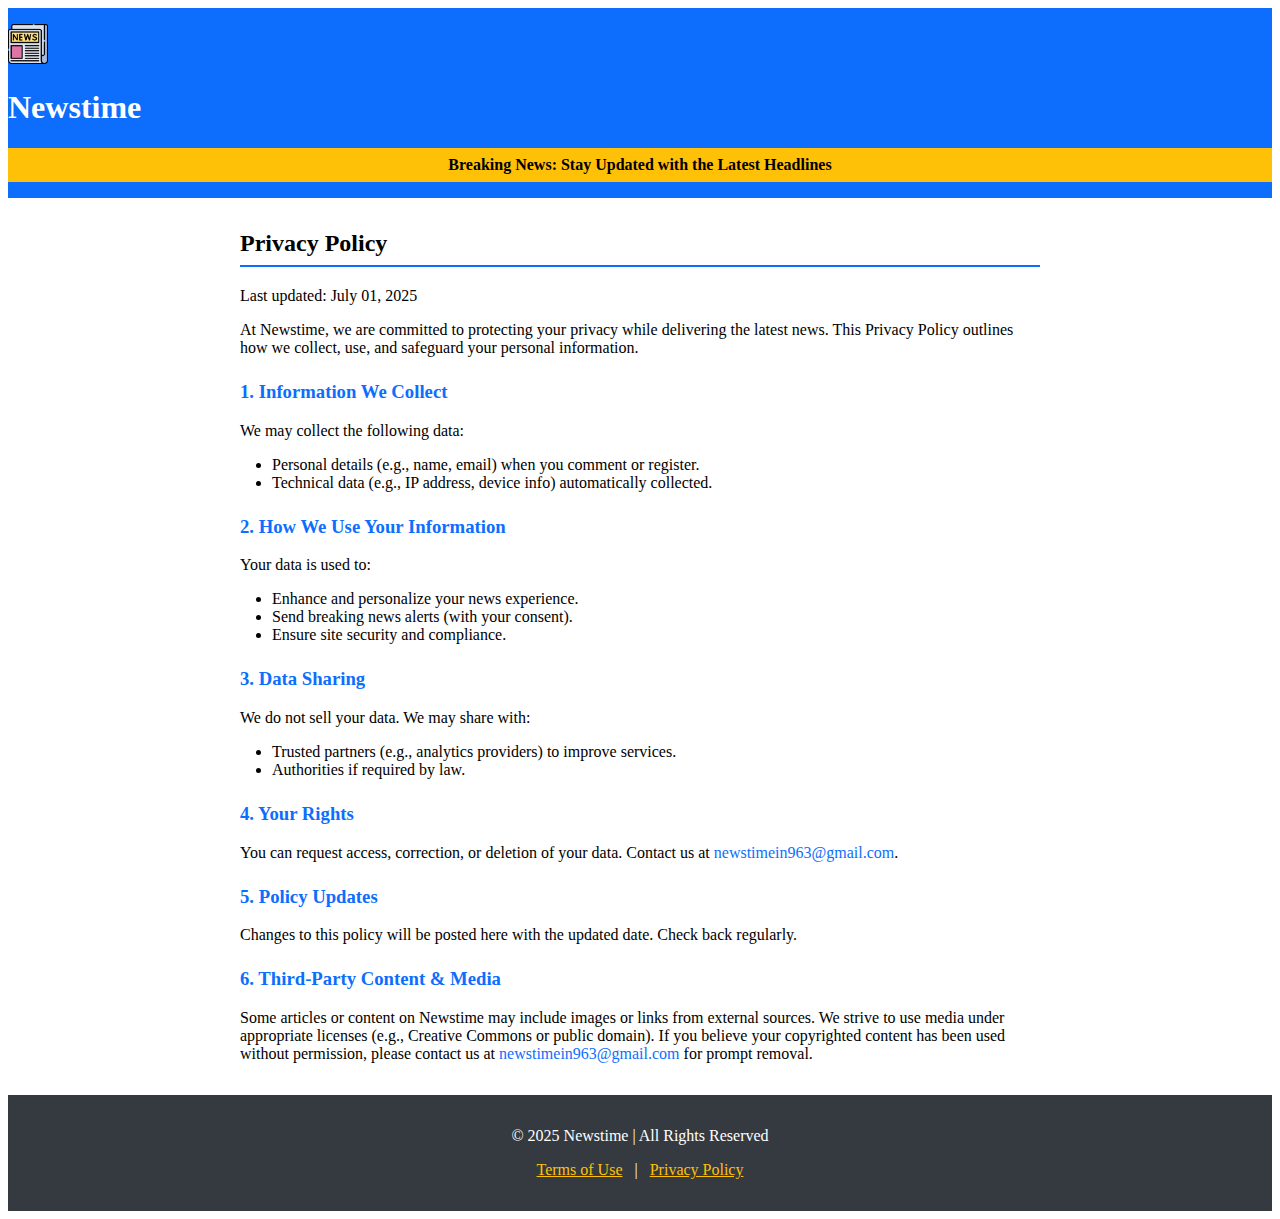
<file: privacy-policy.html>
<!DOCTYPE html>
<html lang="en">
<head>
  <meta charset="UTF-8">
  <meta name="viewport" content="width=device-width, initial-scale=1.0">
  <title>Privacy Policy - Newstime</title>
  <link rel="stylesheet" href="privacy-policy.css">
</head>
<body>
  <header class="news-header">
    <div class="container d-flex justify-content-center align-items-center">
      <img src="logo.png" alt="Newstime Logo" class="logo img-fluid" style="height: 40px; margin-right: 10px;">
      <h1>Newstime</h1>
    </div>
    <div class="news-ticker">Breaking News: Stay Updated with the Latest Headlines</div>
  </header>

  <div class="content-section">
    <h2>Privacy Policy</h2>
    <p>Last updated: July 01, 2025</p>

    <p>At Newstime, we are committed to protecting your privacy while delivering the latest news. This Privacy Policy outlines how we collect, use, and safeguard your personal information.</p>

    <h3>1. Information We Collect</h3>
    <p>We may collect the following data:</p>
    <ul>
      <li>Personal details (e.g., name, email) when you comment or register.</li>
      <li>Technical data (e.g., IP address, device info) automatically collected.</li>
    </ul>

    <h3>2. How We Use Your Information</h3>
    <p>Your data is used to:</p>
    <ul>
      <li>Enhance and personalize your news experience.</li>
      <li>Send breaking news alerts (with your consent).</li>
      <li>Ensure site security and compliance.</li>
    </ul>

    <h3>3. Data Sharing</h3>
    <p>We do not sell your data. We may share with:</p>
    <ul>
      <li>Trusted partners (e.g., analytics providers) to improve services.</li>
      <li>Authorities if required by law.</li>
    </ul>

    <h3>4. Your Rights</h3>
    <p>You can request access, correction, or deletion of your data. Contact us at <a href="mailto:newstimein963@gmail.com">newstimein963@gmail.com</a>.</p>

    <h3>5. Policy Updates</h3>
    <p>Changes to this policy will be posted here with the updated date. Check back regularly.</p>

    <h3>6. Third-Party Content & Media</h3>
    <p>Some articles or content on Newstime may include images or links from external sources. We strive to use media under appropriate licenses (e.g., Creative Commons or public domain). If you believe your copyrighted content has been used without permission, please contact us at <a href="mailto:newstimein963@gmail.com">newstimein963@gmail.com</a> for prompt removal.</p>
  </div>

  <footer class="footer">
    <p>© 2025 Newstime | All Rights Reserved</p>
    <p><a href="terms-of-use.html">Terms of Use</a> | <a href="privacy-policy.html">Privacy Policy</a></p>
  </footer>
</body>
</html>
</file>
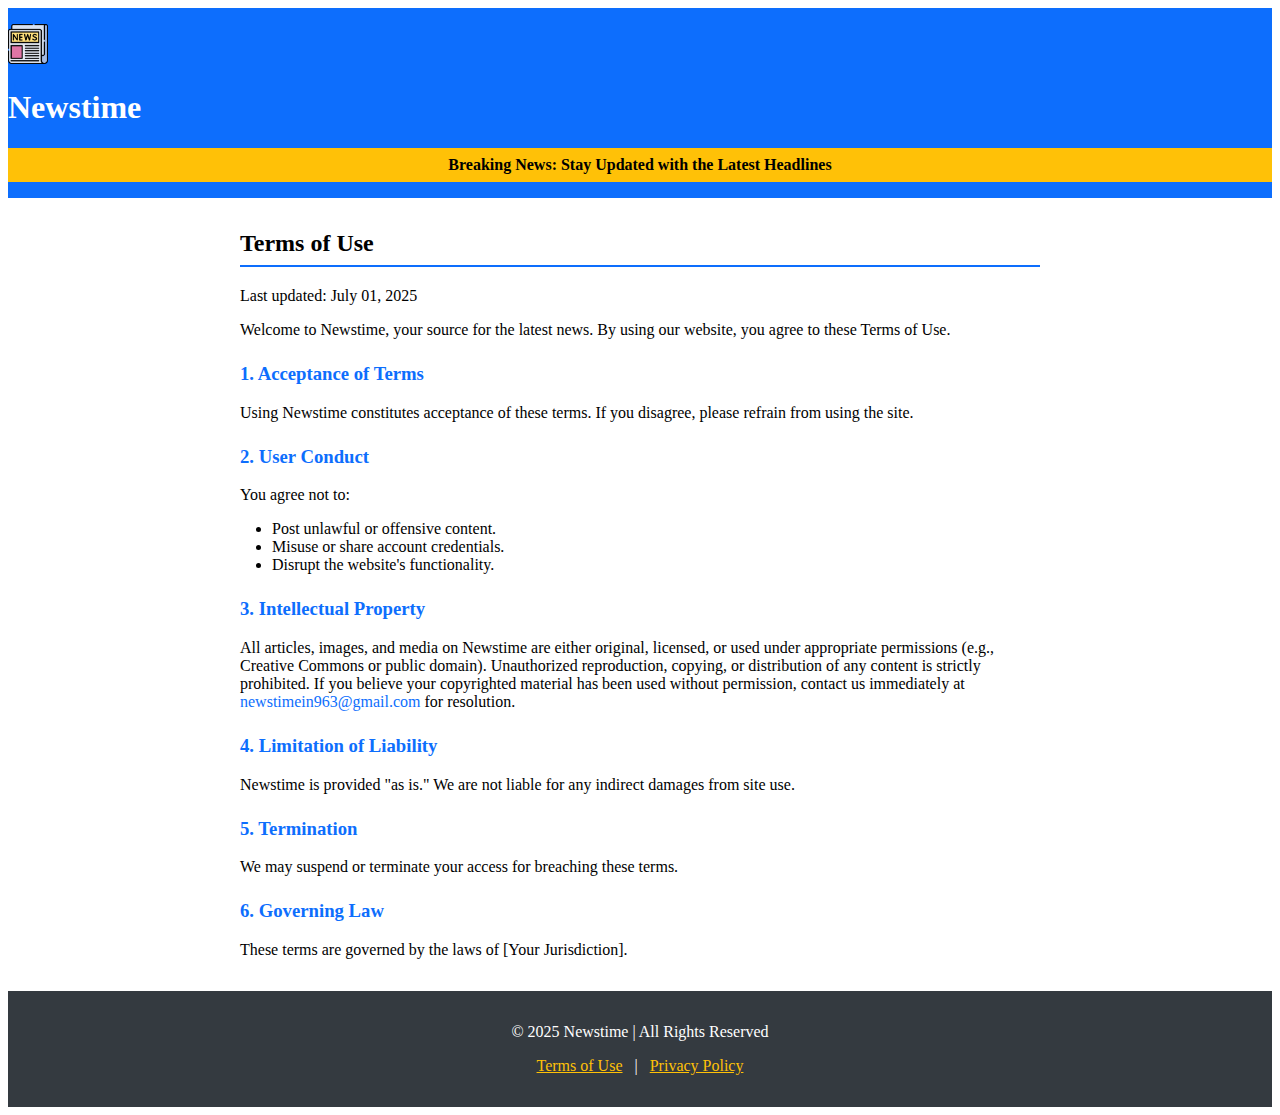
<file: terms-of-use.html>
<!DOCTYPE html>
<html lang="en">
<head>
  <meta charset="UTF-8">
  <meta name="viewport" content="width=device-width, initial-scale=1.0">
  <title>Terms of Use - Newstime</title>
  <link rel="stylesheet" href="terms-of-use.css">
</head>
<body>
  <header class="news-header">
    <div class="container d-flex justify-content-center align-items-center">
      <img src="logo.png" alt="Newstime Logo" class="logo img-fluid" style="height: 40px; margin-right: 10px;">
      <h1>Newstime</h1>
    </div>
    <div class="news-ticker">Breaking News: Stay Updated with the Latest Headlines</div>
  </header>

  <div class="content-section">
    <h2>Terms of Use</h2>
    <p>Last updated: July 01, 2025</p>

    <p>Welcome to Newstime, your source for the latest news. By using our website, you agree to these Terms of Use.</p>

    <h3>1. Acceptance of Terms</h3>
    <p>Using Newstime constitutes acceptance of these terms. If you disagree, please refrain from using the site.</p>

    <h3>2. User Conduct</h3>
    <p>You agree not to:</p>
    <ul>
      <li>Post unlawful or offensive content.</li>
      <li>Misuse or share account credentials.</li>
      <li>Disrupt the website's functionality.</li>
    </ul>

    <h3>3. Intellectual Property</h3>
    <p>All articles, images, and media on Newstime are either original, licensed, or used under appropriate permissions (e.g., Creative Commons or public domain). Unauthorized reproduction, copying, or distribution of any content is strictly prohibited. If you believe your copyrighted material has been used without permission, contact us immediately at <a href="mailto:newstimein963@gmail.com">newstimein963@gmail.com</a> for resolution.</p>

    <h3>4. Limitation of Liability</h3>
    <p>Newstime is provided "as is." We are not liable for any indirect damages from site use.</p>

    <h3>5. Termination</h3>
    <p>We may suspend or terminate your access for breaching these terms.</p>

    <h3>6. Governing Law</h3>
    <p>These terms are governed by the laws of [Your Jurisdiction].</p>
  </div>

  <footer class="footer">
    <p>© 2025 Newstime | All Rights Reserved</p>
    <p><a href="terms-of-use.html">Terms of Use</a> | <a href="privacy-policy.html">Privacy Policy</a></p>
  </footer>
</body>
</html>
</file>
<file: privacy-policy.css>
.news-header { background: #0d6efd; color: white; padding: 1rem 0; position: relative; }
    .news-ticker { background: #ffc107; color: black; font-weight: bold; padding: 0.5rem; text-align: center; }
    .content-section { max-width: 800px; margin: 2rem auto; padding: 0 1rem; }
    .content-section h2 { border-bottom: 2px solid #0d6efd; padding-bottom: 0.5rem; }
    .content-section h3 { color: #0d6efd; margin-top: 1.5rem; }
    .content-section ul { list-style-type: disc; padding-left: 2rem; }
    .content-section a { color: #0d6efd; text-decoration: none; }
    .content-section a:hover { text-decoration: underline; }
    .footer { background: #343a40; color: white; padding: 1rem; text-align: center; margin-top: 2rem; }
    .footer a { color: #ffc107; margin: 0 0.5rem; }
</file>
<file: terms-of-use.css>
.news-header { background: #0d6efd; color: white; padding: 1rem 0; position: relative; }
    .news-ticker { background: #ffc107; color: black; font-weight: bold; padding: 0.5rem; text-align: center; }
    .content-section { max-width: 800px; margin: 2rem auto; padding: 0 1rem; }
    .content-section h2 { border-bottom: 2px solid #0d6efd; padding-bottom: 0.5rem; }
    .content-section h3 { color: #0d6efd; margin-top: 1.5rem; }
    .content-section ul { list-style-type: disc; padding-left: 2rem; }
    .content-section a { color: #0d6efd; text-decoration: none; }
    .content-section a:hover { text-decoration: underline; }
    .footer { background: #343a40; color: white; padding: 1rem; text-align: center; margin-top: 2rem; }
    .footer a { color: #ffc107; margin: 0 0.5rem; }
</file>
